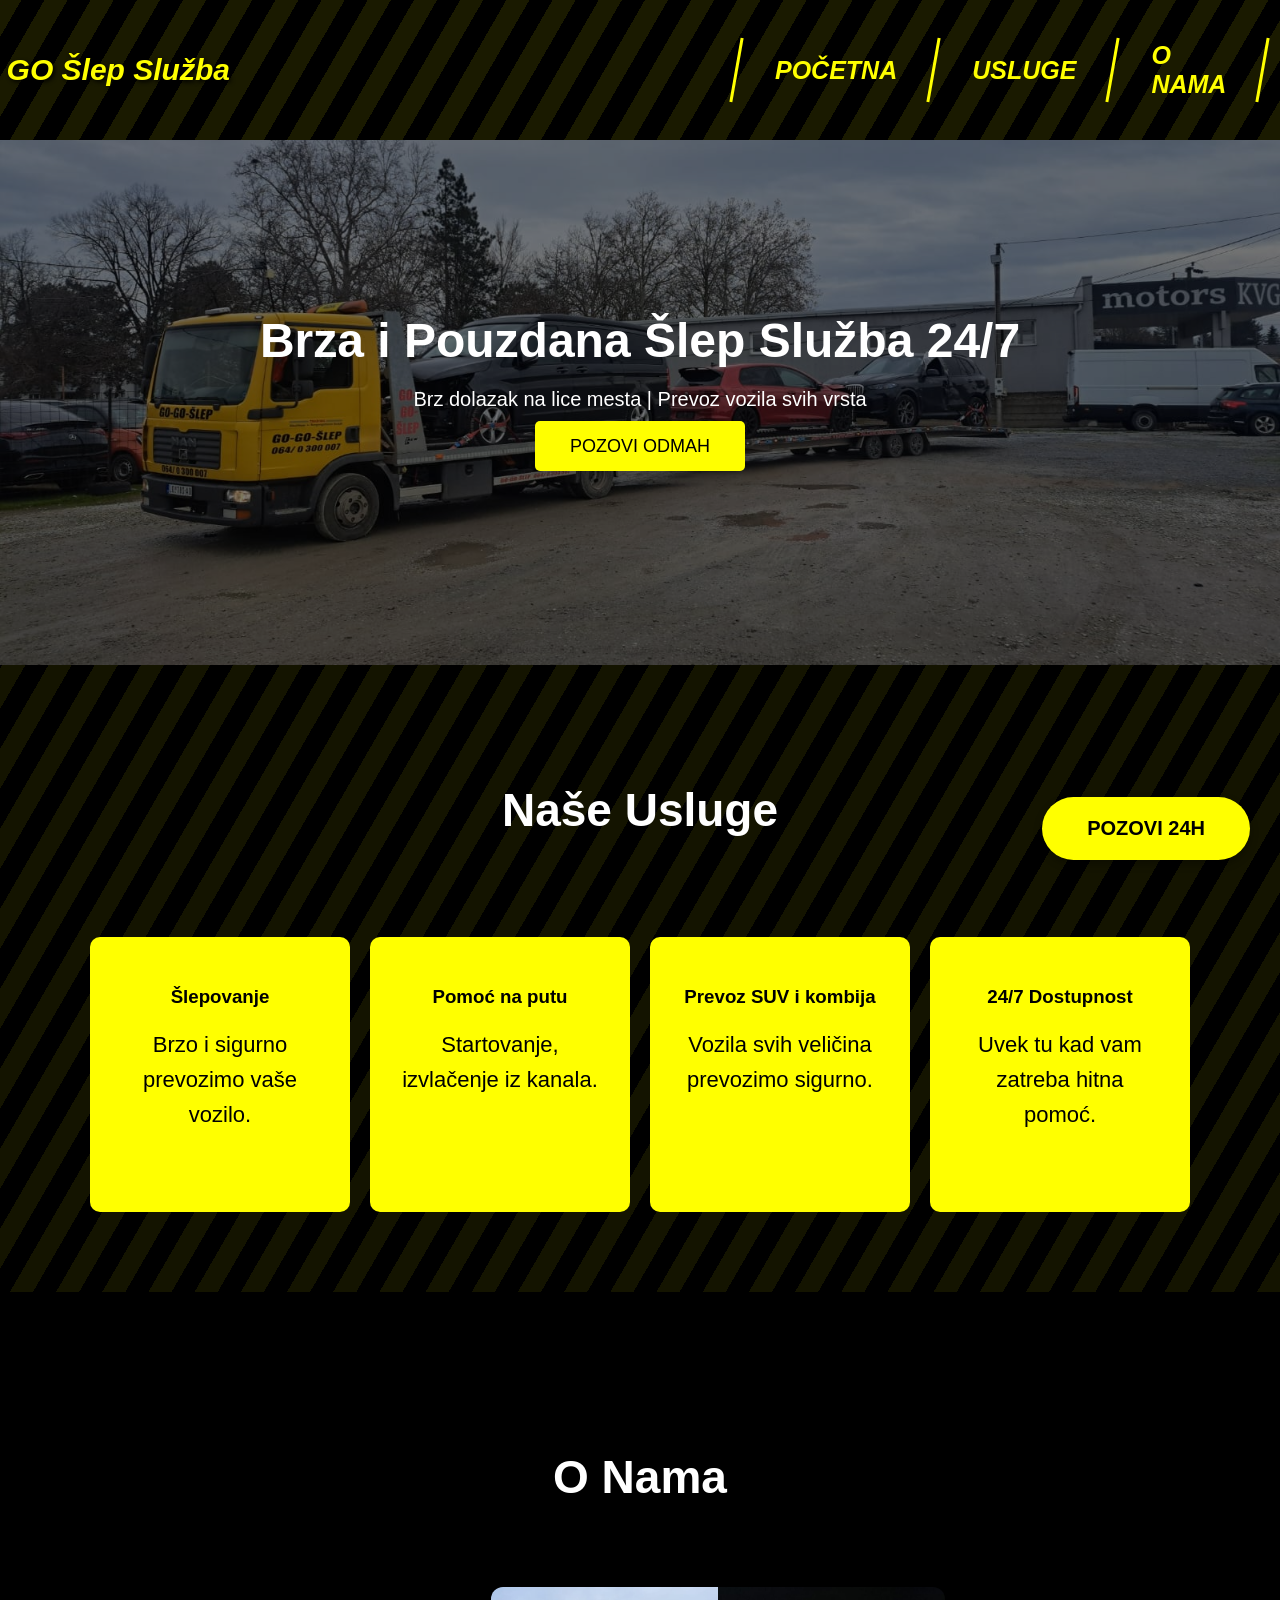
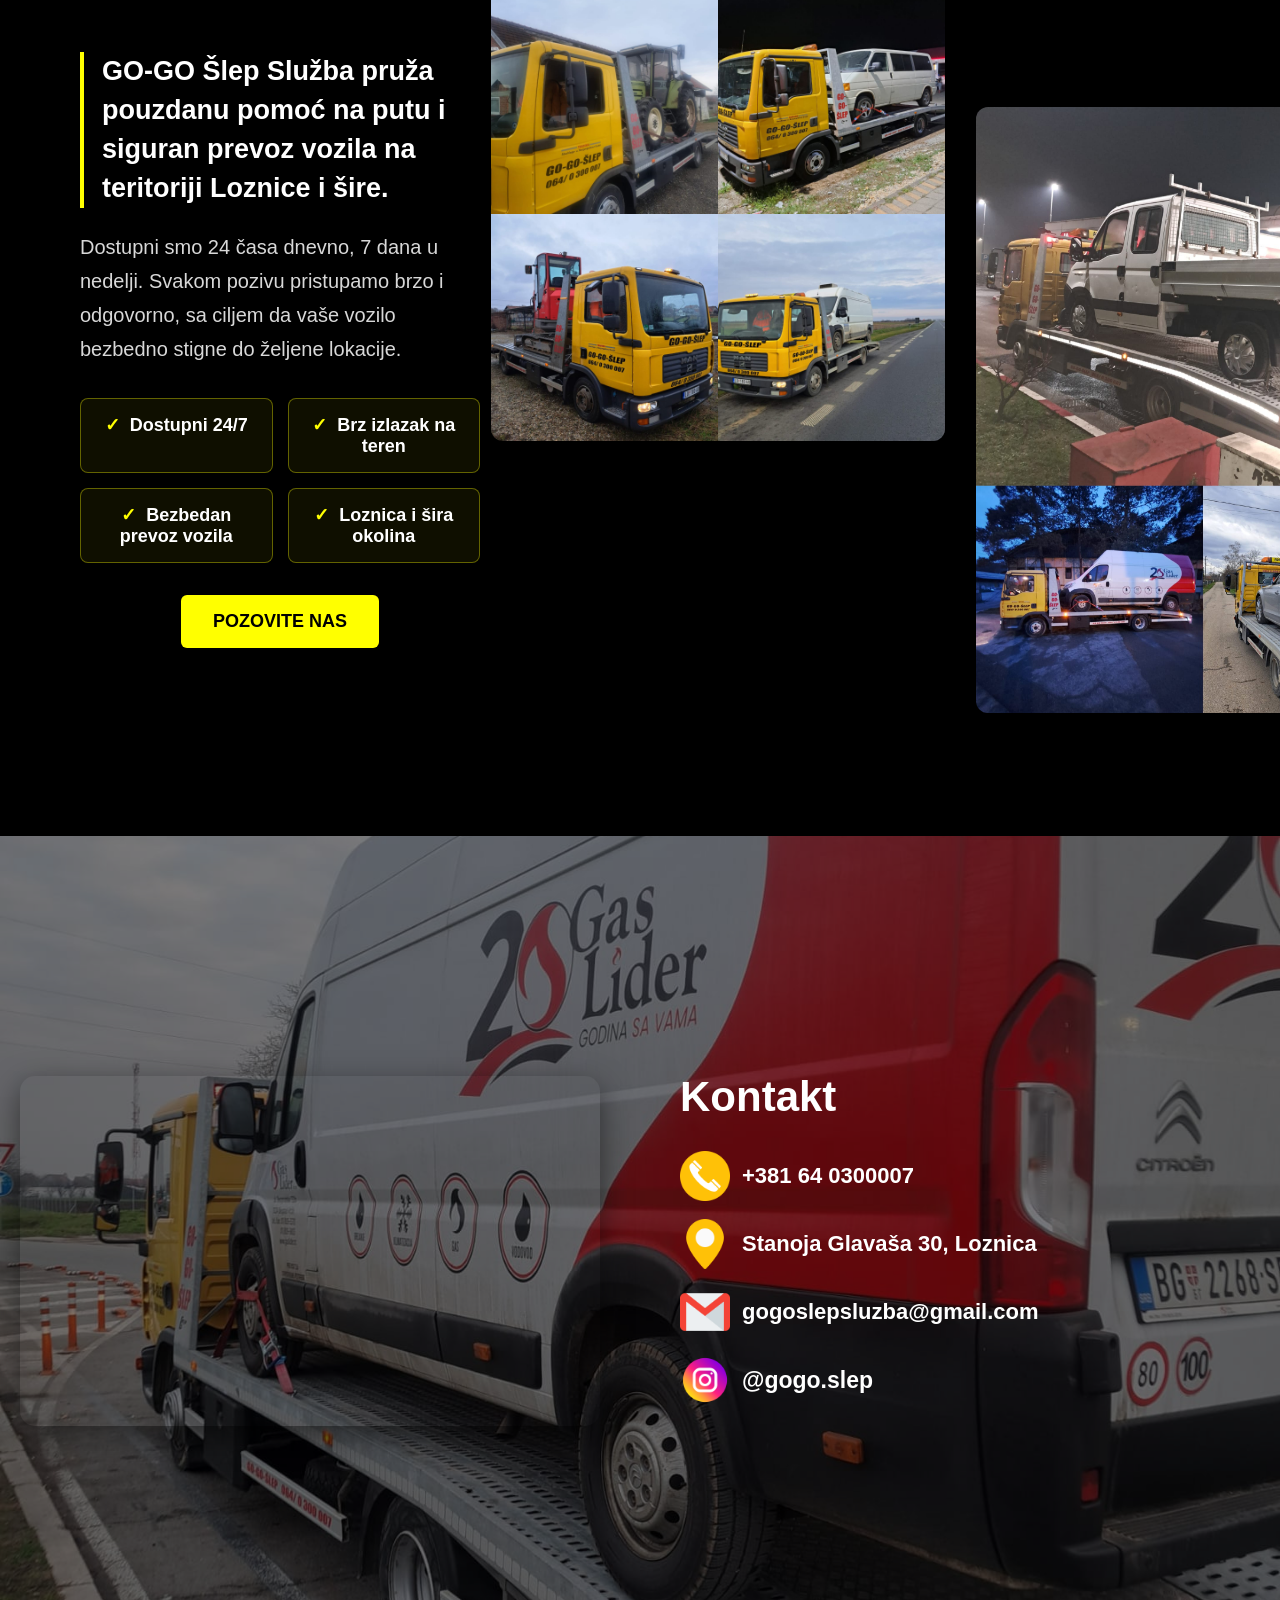
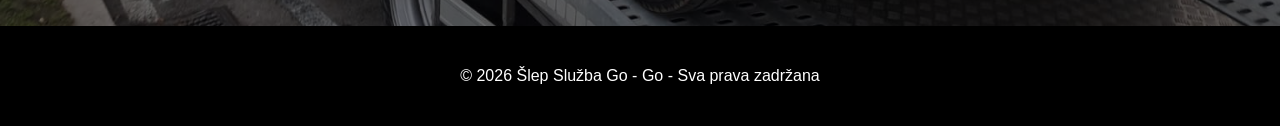
<file: index.html>
<!DOCTYPE html>
<html lang="sr">
<head>
	<!-- Google tag (gtag.js) -->
<script async src="https://www.googletagmanager.com/gtag/js?id=AW-18320968627"></script>
<script>
  window.dataLayer = window.dataLayer || [];
  function gtag(){dataLayer.push(arguments);}
  gtag('js', new Date());

  gtag('config', 'AW-18320968627');
</script>
<meta charset="UTF-8">
<meta name="viewport" content="width=device-width, initial-scale=1.0">
<title>GO - GO Šlep Služba </title>
<link rel="icon" type="image/png" href="favicon.png">
<link rel="stylesheet" href="style.css">
</head>
<body>

<!-- HEADER / GORNJA TRKA -->
<header>
    <div class="logo">
	<img src="glogo.png" alt="GO - GO ŠLEP" class="logo-img">
	GO - GO Šlep Služba
	</div>
	
	 <button class="menu-toggle" type="button" aria-label="Otvori meni">
    <span></span>
    <span></span>
    <span></span>
</button>
	 
    <nav>
        <a href="#pocetna">POČETNA</a>
        <a href="#usluge">USLUGE</a>
        <a href="#onama">O NAMA</a>
        <a href="#kontakt">KONTAKT</a>
    </nav>
</header>

<!-- STICKY CALL BUTTON -->
<a href="tel:+381640300007" class="call-now">POZOVI 24H</a>

<!-- HERO SEKCIJA -->
<section class="hero fade-in" id="pocetna">
    <div class="overlay"></div>
    <div class="hero-content">
        <h1>Brza i Pouzdana Šlep Služba 24/7</h1>
        <p>Brz dolazak na lice mesta | Prevoz vozila svih vrsta</p>
        <a class="hero-btn" href="tel:+381640300007">POZOVI ODMAH</a>
    </div>
</section>

<!-- USLUGE -->
<section class="section services-section fade-in" id="usluge">
    <h2>Naše Usluge</h2>
    <div class="services">
        <div class="service-box">
            <h3>Šlepovanje</h3>
            <p>Brzo i sigurno prevozimo vaše vozilo.</p>
        </div>
        <div class="service-box">
            <h3>Pomoć na putu</h3>
            <p>Startovanje, izvlačenje iz kanala.</p>
        </div>
        <div class="service-box">
            <h3>Prevoz SUV i kombija</h3>
            <p>Vozila svih veličina prevozimo sigurno.</p>
        </div>
        <div class="service-box">
            <h3>24/7 Dostupnost</h3>
            <p>Uvek tu kad vam zatreba hitna pomoć.</p>
        </div>
    </div>
</section>

 <!-- O NAMA -->
<section class="section about-section fade-in" id="onama">

    <h2>O Nama</h2>

    <div class="about-container">

        <div class="about-text">

            <p>
                <div class="about-text">
    <p class="about-intro">
        GO-GO Šlep Služba pruža pouzdanu pomoć na putu i siguran prevoz vozila
        na teritoriji Loznice i šire.
    </p>

    <p>
        Dostupni smo 24 časa dnevno, 7 dana u nedelji. Svakom pozivu pristupamo
        brzo i odgovorno, sa ciljem da vaše vozilo bezbedno stigne do željene lokacije.
    </p>

    <div class="about-features">
        <div class="about-feature">Dostupni 24/7</div>
        <div class="about-feature">Brz izlazak na teren</div>
        <div class="about-feature">Bezbedan prevoz vozila</div>
        <div class="about-feature">Loznica i šira okolina</div>
    </div>

    <a href="tel:+381640300007" class="about-btn">
        POZOVITE NAS
    </a>
</div>
            </p>

        </div>

        <div class="about-image">

            <img src="111.jpeg" alt="GO-GO Šlep">
			
			<img src="112.jpeg" class="second-image">

        </div>

    </div>

</section>

<!-- KONTAKT -->
<section class="section contact-section fade-in" id="kontakt">
    <div class="overlay"></div>

    <div class="contact-content">

        <div class="contact-map">
            <iframe src="https://www.google.com/maps/embed?pb=!1m18!1m12!1m3!1d597.9190409543584!2d19.23598413174331!3d44.53157190924944!2m3!1f0!2f0!3f0!3m2!1i1024!2i768!4f13.1!3m3!1m2!1s0x4759618440f53f85%3A0x4ee01725274940a3!2sStanoja%20Glava%C5%A1a%2030%2C%20Loznica!5e0!3m2!1sen!2srs!4v1783895526130!5m2!1sen!2srs"
                width="600"
                height="450"
                style="border:0;"
                allowfullscreen=""
                loading="lazy"
                referrerpolicy="strict-origin-when-cross-origin">
            </iframe>
        </div>

        <div class="contact-info">
            <h2>Kontakt</h2>
            <p class="contact-item">
    <img src="phone.png" alt="Telefon">
    +381 64 0300007
</p>

<p class="contact-item">
    <img src="location.png" alt="Lokacija">
    Stanoja Glavaša 30, Loznica
</p>

<p class="contact-item">
    <img src="email.png" alt="Email">
    gogoslepsluzba@gmail.com
</p>
			<p class="instagram">
    <img src="instagram.png" alt="Instagram">
    <a href="https://www.instagram.com/gogo.slep?igsh=bHV1Zm04MjZlYTUz" target="_blank">
        @gogo.slep
    </a>
</p>
        </div>

    </div>
</section>

<!-- FOOTER -->
<footer class="fade-in">
    <p>© 2026 Šlep Služba Go - Go - Sva prava zadržana</p>
</footer>
<script src="script.js"></script>
</body>
</html>
</file>
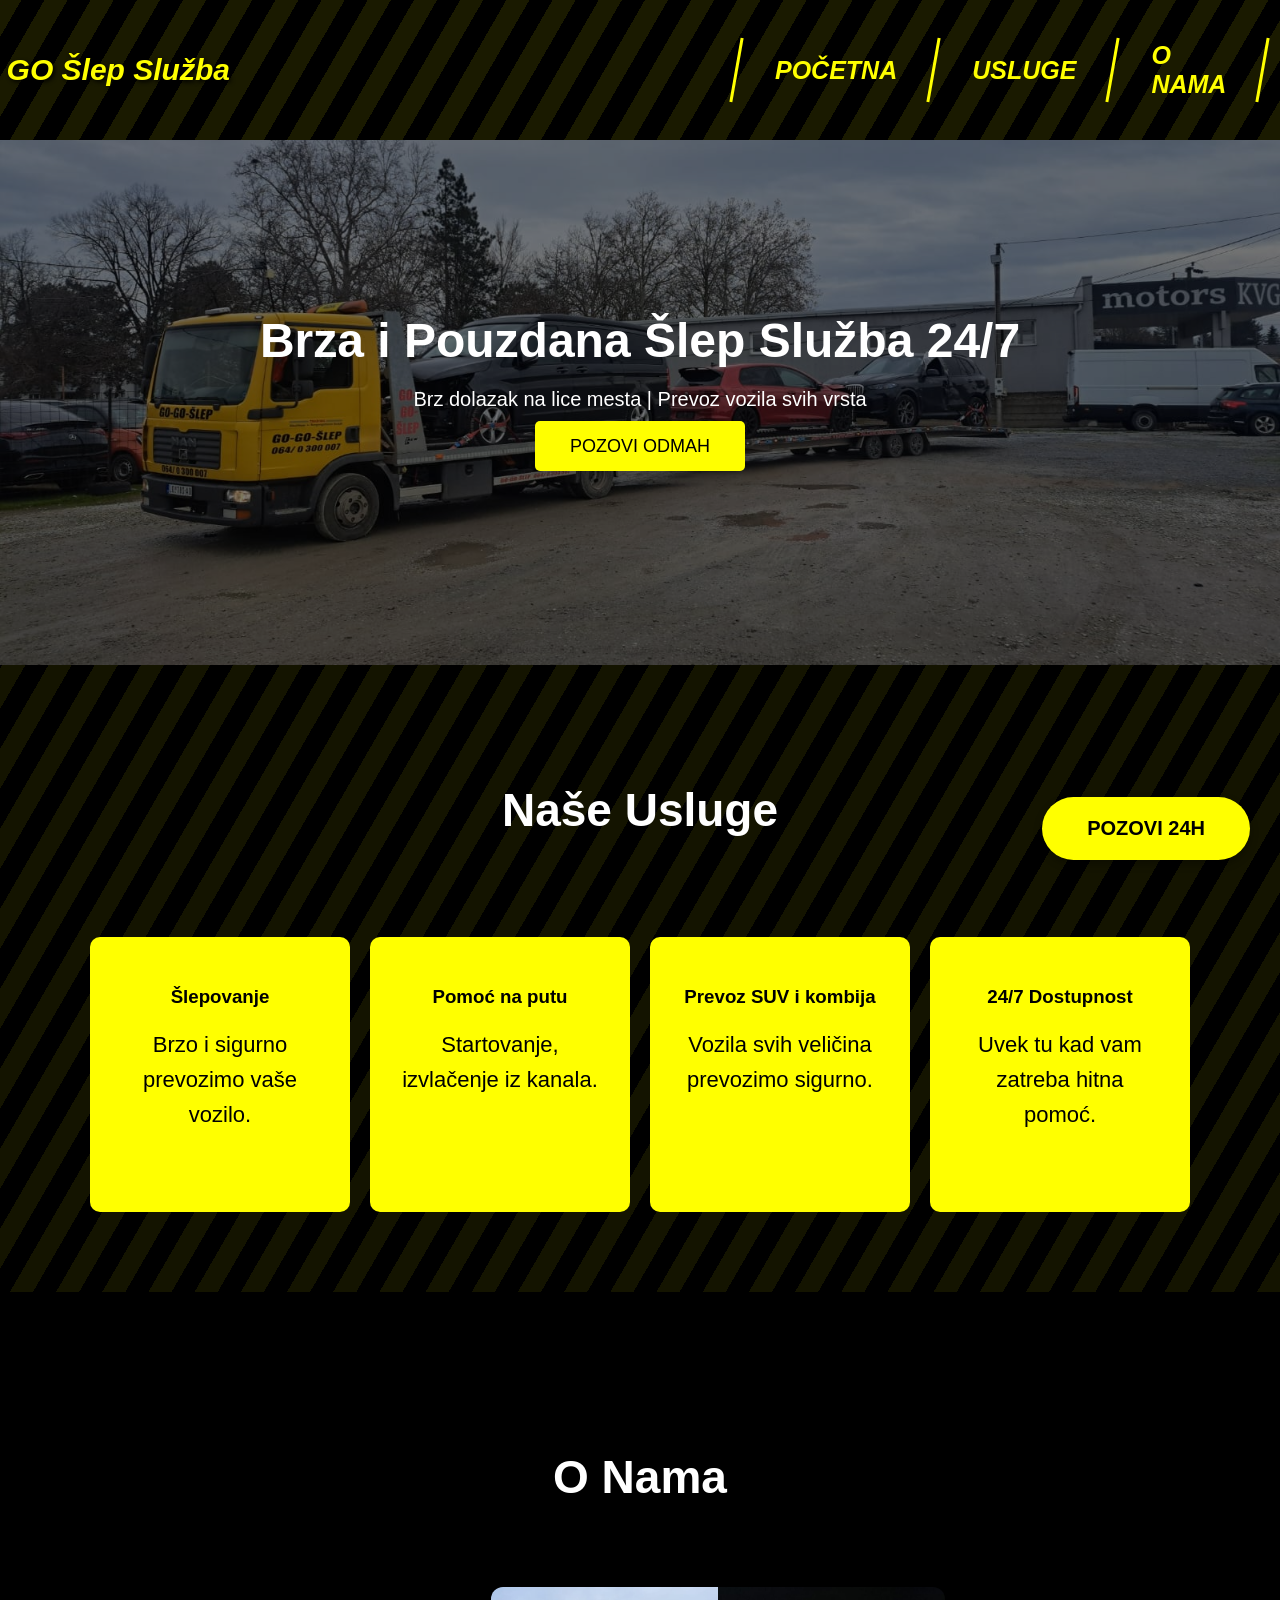
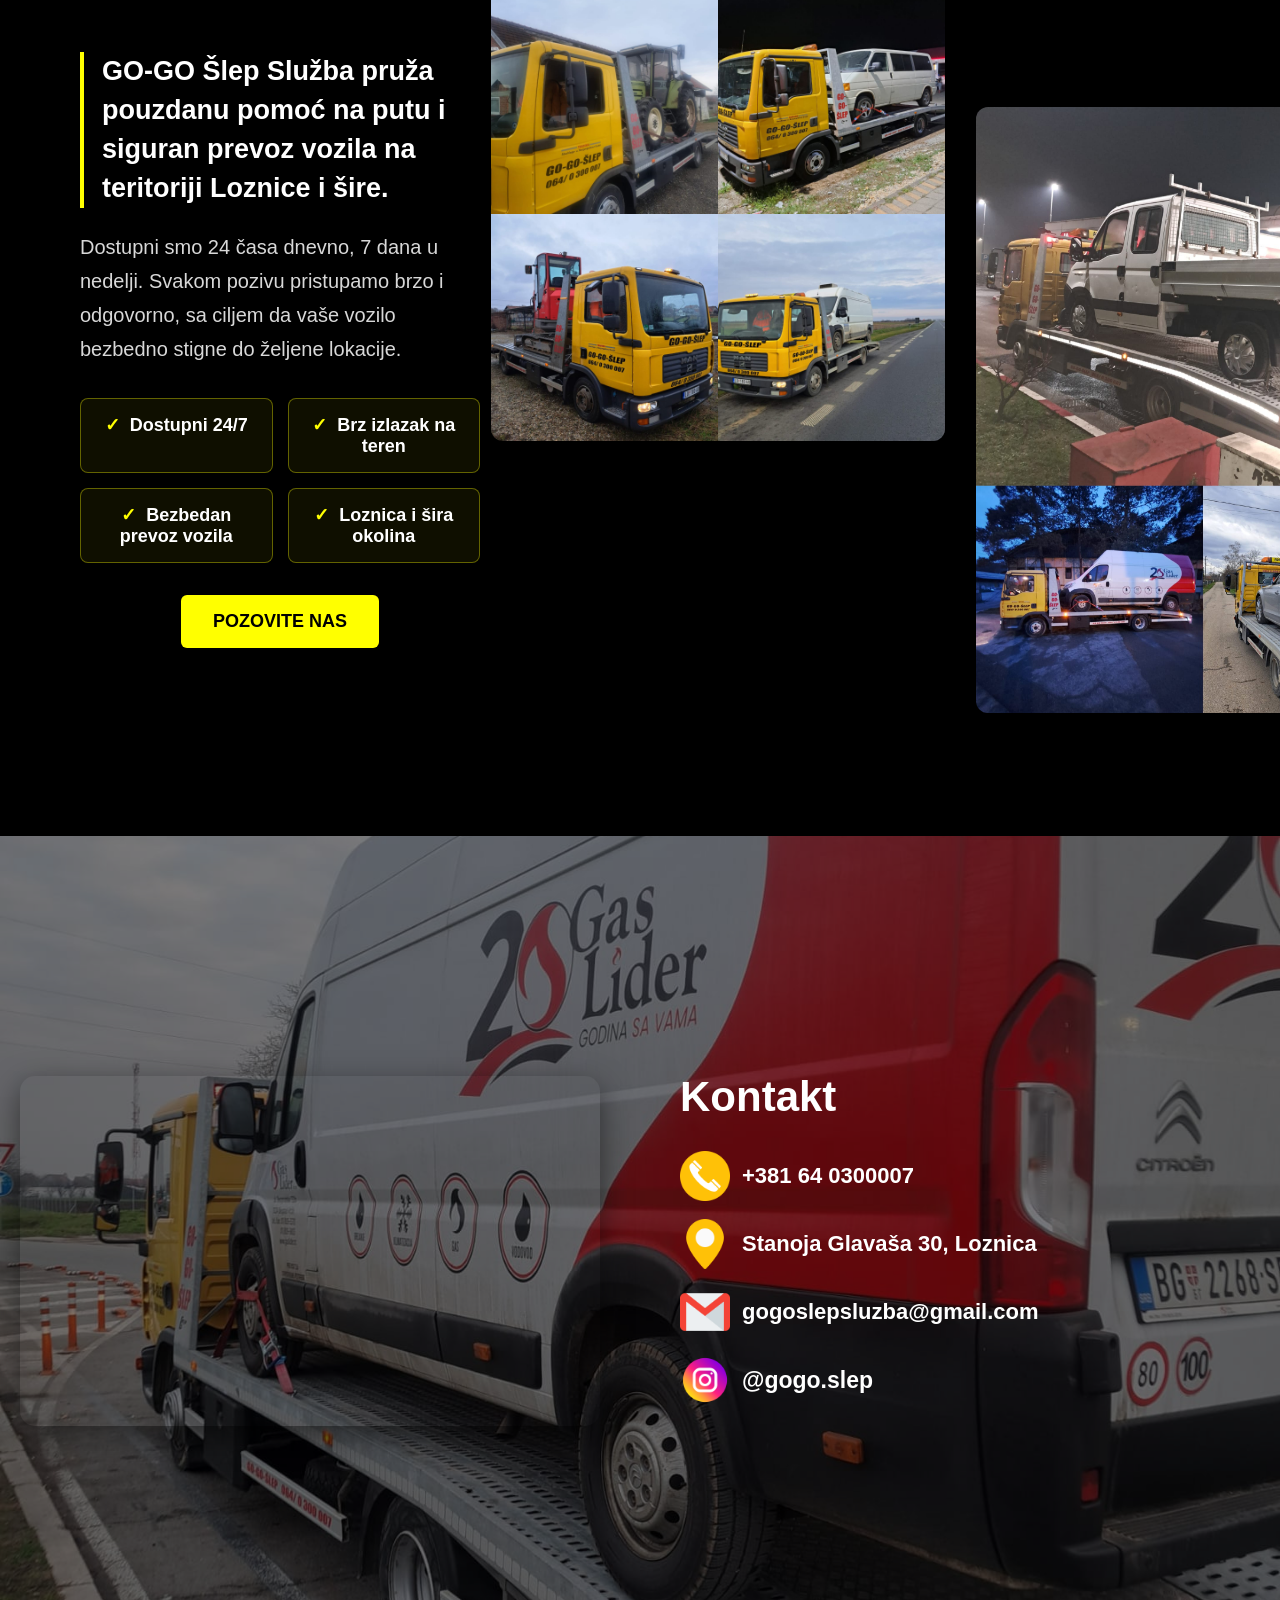
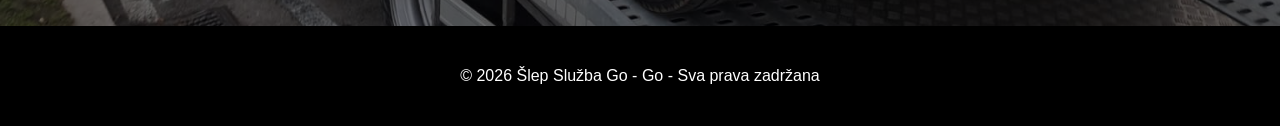
<file: pocetna.html>
<!DOCTYPE html>
<html lang="sr">
<head>
<meta charset="UTF-8">
<meta name="viewport" content="width=device-width, initial-scale=1.0">
<title>GO - GO Šlep Služba </title>
<link rel="icon" type="image/png" href="favicon.png">
<link rel="stylesheet" href="style.css">
</head>
<body>

<!-- HEADER / GORNJA TRKA -->
<header>
    <div class="logo">
	<img src="glogo.png" alt="GO - GO ŠLEP" class="logo-img">
	GO - GO Šlep Služba
	</div>
	
	 <button class="menu-toggle" type="button" aria-label="Otvori meni">
    <span></span>
    <span></span>
    <span></span>
</button>
	 
    <nav>
        <a href="#pocetna">POČETNA</a>
        <a href="#usluge">USLUGE</a>
        <a href="#onama">O NAMA</a>
        <a href="#kontakt">KONTAKT</a>
    </nav>
</header>

<!-- STICKY CALL BUTTON -->
<a href="tel:+381640300007" class="call-now">POZOVI 24H</a>

<!-- HERO SEKCIJA -->
<section class="hero fade-in" id="pocetna">
    <div class="overlay"></div>
    <div class="hero-content">
        <h1>Brza i Pouzdana Šlep Služba 24/7</h1>
        <p>Brz dolazak na lice mesta | Prevoz vozila svih vrsta</p>
        <a class="hero-btn" href="tel:+381640300007">POZOVI ODMAH</a>
    </div>
</section>

<!-- USLUGE -->
<section class="section services-section fade-in" id="usluge">
    <h2>Naše Usluge</h2>
    <div class="services">
        <div class="service-box">
            <h3>Šlepovanje</h3>
            <p>Brzo i sigurno prevozimo vaše vozilo.</p>
        </div>
        <div class="service-box">
            <h3>Pomoć na putu</h3>
            <p>Startovanje, izvlačenje iz kanala.</p>
        </div>
        <div class="service-box">
            <h3>Prevoz SUV i kombija</h3>
            <p>Vozila svih veličina prevozimo sigurno.</p>
        </div>
        <div class="service-box">
            <h3>24/7 Dostupnost</h3>
            <p>Uvek tu kad vam zatreba hitna pomoć.</p>
        </div>
    </div>
</section>

 <!-- O NAMA -->
<section class="section about-section fade-in" id="onama">

    <h2>O Nama</h2>

    <div class="about-container">

        <div class="about-text">

            <p>
                <div class="about-text">
    <p class="about-intro">
        GO-GO Šlep Služba pruža pouzdanu pomoć na putu i siguran prevoz vozila
        na teritoriji Loznice i šire.
    </p>

    <p>
        Dostupni smo 24 časa dnevno, 7 dana u nedelji. Svakom pozivu pristupamo
        brzo i odgovorno, sa ciljem da vaše vozilo bezbedno stigne do željene lokacije.
    </p>

    <div class="about-features">
        <div class="about-feature">Dostupni 24/7</div>
        <div class="about-feature">Brz izlazak na teren</div>
        <div class="about-feature">Bezbedan prevoz vozila</div>
        <div class="about-feature">Loznica i šira okolina</div>
    </div>

    <a href="tel:+381640300007" class="about-btn">
        POZOVITE NAS
    </a>
</div>
            </p>

        </div>

        <div class="about-image">

            <img src="111.jpeg" alt="GO-GO Šlep">
			
			<img src="112.jpeg" class="second-image">

        </div>

    </div>

</section>

<!-- KONTAKT -->
<section class="section contact-section fade-in" id="kontakt">
    <div class="overlay"></div>

    <div class="contact-content">

        <div class="contact-map">
            <iframe src="https://www.google.com/maps/embed?pb=!1m18!1m12!1m3!1d597.9190409543584!2d19.23598413174331!3d44.53157190924944!2m3!1f0!2f0!3f0!3m2!1i1024!2i768!4f13.1!3m3!1m2!1s0x4759618440f53f85%3A0x4ee01725274940a3!2sStanoja%20Glava%C5%A1a%2030%2C%20Loznica!5e0!3m2!1sen!2srs!4v1783895526130!5m2!1sen!2srs"
                width="600"
                height="450"
                style="border:0;"
                allowfullscreen=""
                loading="lazy"
                referrerpolicy="strict-origin-when-cross-origin">
            </iframe>
        </div>

        <div class="contact-info">
            <h2>Kontakt</h2>
            <p class="contact-item">
    <img src="phone.png" alt="Telefon">
    +381 64 0300007
</p>

<p class="contact-item">
    <img src="location.png" alt="Lokacija">
    Stanoja Glavaša 30, Loznica
</p>

<p class="contact-item">
    <img src="email.png" alt="Email">
    gogoslepsluzba@gmail.com
</p>
			<p class="instagram">
    <img src="instagram.png" alt="Instagram">
    <a href="https://www.instagram.com/gogo.slep?igsh=bHV1Zm04MjZlYTUz" target="_blank">
        @gogo.slep
    </a>
</p>
        </div>

    </div>
</section>

<!-- FOOTER -->
<footer class="fade-in">
    <p>© 2026 Šlep Služba Go - Go - Sva prava zadržana</p>
</footer>
<script src="script.js"></script>
</body>
</html>
</file>
<file: style.css>
/* OSNOVNI RESET */

*,
*::before,
*::after {
    box-sizing: border-box;
}
body, html {
    margin: 0;
    padding: 0;
    font-family: Arial, Helvetica, sans-serif;
    background: black;
}



/* HEADER / GORNJA TRKA */
header {
    position: fixed;
    top: 0;
    width: 100%;
    background:black;
    color: yellow;
    padding: 35px 30px;
    display: flex;
    justify-content: center;
    align-items: center;
	gap: 500px;
    z-index: 1000;
	transition: all 0.4s ease; /* animacija smanjenja */
	
	background-image: repeating-linear-gradient(
        -60deg,                   /* ugao nagiba pravougaonika */
        rgba(255, 255, 0, 0.1),  /* boja pravougaonika (žuta, blago providno) */
        rgba(255, 255, 0, 0.1) 20px,  /* širina pravougaonika */
        transparent 20px,
        transparent 40px          /* razmak između pravougaonika */
    );
    background-size: auto 100%;
}

header .separator {
    width: 2px;        /* debljina linije */
    height: 40px;      /* visina linije */
    background: gray;  /* boja linije */
    margin: 0 20px;    /* razmak između loga i menija */
}

header .logo img.logo-img {
    height: 70px;          /* srazmerno veličini fonta teksta */
    margin-right: 10px;    /* prostor između logoa i teksta */
    vertical-align: middle; /* tekst i slika u istoj liniji */
}
header .logo {
    font-size: 30px;                  /* veličina teksta */
    font-weight: bold;                 /* bold */
    font-style: italic;                /* nakrivljena slova */
    color: yellow;                     /* boja */
    text-shadow: 2px 2px 4px black;   /* senka */
    font-family: "Verdana", sans-serif;
    display: flex;                     /* ključ: koristi flex da tekst ostane u redu */
    align-items: center;               /* vertikalno centrirano sa slikom */
    gap: 10px;                         /* prostor između logo slike i teksta */
    white-space: nowrap;               /* ključ: ne dozvoljava prelamanje linije */
    transition: transform 0.3s ease, color 0.3s ease, text-shadow 0.3s ease;
	transition: all 0.4s ease; /* animacija smanjenja */
}
header .logo img {
    width: 75px; /* početna veličina */
    transition: all 0.4s ease;
}

/* Smanjeno stanje headera kada se skroluje */
header.shrink {
    padding: 0px 5px; /* manja visina */
}

header.shrink .logo {
    font-size: 20px;    /* manja veličina teksta */
}

header.shrink .logo img {
    width: 75px;        /* manja veličina logoa */
}
header .logo:hover {
    transform: translateY(-5px);   /* podiže tekst blago gore */
    color: orange;                 /* menja boju */
    text-shadow: 3px 3px 5px black; /* jača senka */
}

header nav {
    display: flex;               /* linkovi u jednom redu */
    gap: 10px;                   /* razmak između linkova */
    align-items: center;          /* vertikalno centrirano sa logoom */
}


header nav a {
    color: yellow;
    text-decoration: none;
    margin-left: 25px;
    font-weight: bold;
	font-size: 25px;
	font-style:italic;
	transition: color 0.3s ease, transform 0.3s ease, text-shadow 0.3s ease;
	position: relative;
	padding: 0 20px;
}

header nav a::before {
    content: " ";
    position: absolute;
    left: -20px;                 /* na početku linka */
    top: 50%;                /* vertikalno centrirano */
    transform: translateY(-50%) rotate(10deg); 
    width: 2.5px;              /* debljina linije */
    height: 65px;            /* visina linije */
    background: yellow;      /* boja linije */
}




header nav a:hover {
    color: orange;                        /* boja na hover */
    transform: translateY(-3px);          /* blago podignut tekst */
    text-shadow: 2px 2px 4px black;       /* senka poput loga */
}
header nav a::after {
    content: "";                      /* prazno za liniju */
    position: absolute;
    left: 0;
    bottom: -4px;                     /* razmak od teksta */
    width: 0;                          /* širina počinje od 0 */
    height: 2px;                       /* debljina linije */
    background: orange;                /* boja linije */
    transition: width 0.3s ease;      /* animacija širenja */
}

/* Hover efekat */
header nav a:hover::after {
    width: 100%;                      /* linija se širi do kraja teksta */
}


.fade-in {
    opacity: 0;                  /* početno nevidljivo */
    transform: translateY(20px); /* malo pomereno dole */
    transition: opacity 0.8s ease, transform 0.8s ease; /* glatka animacija */
}

.fade-in.show {
    opacity: 1;                  /* postaje vidljivo */
    transform: translateY(0);    /* vraća se na svoje mesto */
}



/* HERO SEKCIJA */
.hero {
    position: relative;
    height: 600px;
    background: url("2.jpeg") center center/cover no-repeat;
    display: flex;
    justify-content: center;
    align-items: center;
    text-align: center;
    margin-top: 65px; /* prostor za fixed header */
}

.hero .overlay {
    position: absolute;
    top: 0;
    left: 0;
    width: 100%;
    height: 100%;
    background: rgba(0,0,0,0.5);
}

.hero-content {
    position: relative;
    color: white;
    z-index: 2;
}

.hero-content h1 {
    font-size: 48px;
    margin-bottom: 15px;
}

.hero-content p {
    font-size: 20px;
    margin-bottom: 25px;
}

.hero-btn {
    padding: 15px 35px;
    background: yellow;
    color: black;
    text-decoration: none;
    font-size: 18px;
    border-radius: 5px;
}

/* STICKY POZIV DUGME */
.call-now {
    position: fixed;
    bottom: 40px;
    right: 30px;
	font-size: 20px;
    background: yellow;
    color: black;
    padding: 20px 45px;
    text-decoration: none;
    font-weight: bold;
    border-radius: 50px;
    z-index: 1000;
    box-shadow: 0 4px 8px rgba(0,0,0,0.3);
	transition: transform 0.3s ease, background 0.3s ease, box-shadow 0.3s ease;
}
.call-now:hover {
    background: orange;           /* svetlija boja pozadine */
    transform: translateY(-3px);    /* blago podizanje */
    box-shadow: 0 6px 12px rgba(0,0,0,0.4); /* jača senka */
}

/* SEKCIJE */
.section {
    padding: 80px 20px;
    text-align: center;
    background: gray;
}
.contact-section {
    padding: 200px 20px;
	background: url("3.jpeg") center center/cover no-repeat;
}
.contact-section .overlay {
    position: absolute;
    top: 0;
    left: 0;
    width: 100%;
    height: 100%;
    background: rgba(0,0,0,0.5);
}

.contact-content {
    position: relative;
    z-index: 2;
    color: white;
}

.services-section {
    background: black;

    background-image: repeating-linear-gradient(
        -60deg,
        rgba(255, 255, 0, 0.08),
        rgba(255, 255, 0, 0.08) 20px,
        transparent 20px,
        transparent 40px
    );

    background-size: auto 100%;
}
.services-section h2 {
    font-size: 46px;
    color: white;
    margin-bottom: 100px;
}

.services-section p {
    font-size: 22px;
    color: black;
    max-width: 900px;
    margin: 0 auto 50px;
    line-height: 1.6;
}
/* USLUGE */
.services {
    display: flex;
    flex-wrap: wrap;
    justify-content: center;
    gap: 20px;
    margin-top: 40px;
}

.service-box {
    background: yellow;
    padding: 30px;
    width: 260px;
    border-radius: 10px;
    transition: transform 0.3s, box-shadow 0.3s;
}

.service-box:hover {
    transform: translateY(-5px);
    box-shadow: 0 10px 20px rgba(0,0,0,0.2);
}

/* KONTAKT */
.contact-section p {
    margin: 8px 0;
}

.contact-map {
    width: 100%;
    max-width: 700px;
    margin: 40px auto 0;
    border-radius: 15px;
    overflow: hidden;
    box-shadow: 0 10px 30px rgba(0, 0, 0, 0.5);
}

.contact-map iframe {
    display: block;
    width: 100%;
    height: 350px;
}

.contact-content{
    position: relative;
    z-index: 2;

    display: flex;
    justify-content: center;
    align-items: center;
    gap: 80px;

    max-width: 1400px;
    margin: auto;
}

.contact-map{
    flex: 1;
    max-width: 700px;
}

.contact-info{
    flex: 1;
    color: white;
    text-align: left;
}

.contact-info h2{
    font-size: 42px;
    margin-bottom: 30px;
}

.contact-info p{
    font-size: 22px;
    margin: 18px 0;
}

.instagram{
    display: flex;
    align-items: center;
    gap: 12px;
    margin-top: 20px;
}

.instagram img{
    width: 50px;
    height: 50px;
	transition: transform 0.3s ease;
}

.instagram a{
    color: white;
    text-decoration: none;
    font-size: 23px;
    font-weight: bold;
    transition: color 0.3s ease;
}

.instagram:hover img {
    transform: translateY(-3px) scale(1.1);
}

.instagram:hover a {
    color: yellow;
    transform: translateY(-3px);
}

.contact-item{
    display: flex;
    align-items: center;
    gap: 12px;
    margin: 18px 0;
    color: white;
    font-size: 22px;
    font-weight: bold;
    transition: transform 0.3s ease, text-shadow 0.3s ease;
}

.contact-item img{
    width: 50px;
    height: 50px;
    transition: transform 0.3s ease;
}

.contact-item:hover{
    transform: translateY(-3px);
    text-shadow: 2px 2px 4px black;
}

.contact-item:hover img{
    transform: scale(1.1);
}

/* O NAMA */

.about-section{
    background: black;
    padding: 120px 80px;
}

.about-section h2{
    color: white;
    font-size: 46px;
    text-align: center;
    margin-bottom: 80px;
}

.about-container{
    display: flex;
    align-items: center;
    justify-content: space-between;
    gap: 80px;

    max-width: 1400px;
    margin: auto;
}

.about-text{
    flex: 1;
}

.about-text p{
    color: white;
    font-size: 24px;
    line-height: 1.8;
    text-align: left;
}

.about-image{
    flex: 1;
    display: flex;
    justify-content: center;
}


.about-image img{
    width: 100%;
    max-width: 460px;
    border-radius: 15px;

    transition: transform 0.4s ease,
                box-shadow 0.4s ease,
                border-color 0.4s ease;

    border: 3px solid transparent;
}
.about-image img:hover{
    transform: translateY(-6px) scale(1.03);

    border-color: yellow;

    box-shadow: 0 15px 35px rgba(255,255,0,0.25);
}

.about-image{
    flex: 1;
    display: flex;
    align-items: flex-start;
    justify-content: center;
    gap: 25px;
}

.main-image{
    width: 60%;
    border-radius: 15px;
    border: 3px solid yellow;
}

.second-image{
    width: 40%;
    border-radius: 15px;
    border: 3px solid yellow;

    margin-top: 120px; /* spušta drugu sliku */
}

.about-text {
    flex: 1;
    margin-right: 80px;
}

.about-text p {
    color: #d8d8d8;
    font-size: 20px;
    line-height: 1.7;
    margin: 0 0 22px;
}

.about-text .about-intro {
    color: white;
    font-size: 27px;
    font-weight: bold;
    line-height: 1.45;
    border-left: 4px solid yellow;
    padding-left: 18px;
}

.about-features {
    display: grid;
    grid-template-columns: repeat(2, minmax(0, 1fr));
    gap: 15px;
    margin: 32px 0;
}

.about-feature {
    color: white;
    font-size: 18px;
    font-weight: bold;
    padding: 15px 18px;
    border: 1px solid rgba(255, 255, 0, 0.35);
    background: rgba(255, 255, 0, 0.06);
    border-radius: 8px;
    transition: transform 0.3s ease,
                background 0.3s ease,
                border-color 0.3s ease;
}

.about-feature::before {
    content: "✓";
    color: yellow;
    margin-right: 10px;
}

.about-feature:hover {
    transform: translateY(-3px);
    background: rgba(255, 255, 0, 0.12);
    border-color: yellow;
}

.about-btn {
    display: inline-block;
    background: yellow;
    color: black;
    padding: 16px 32px;
    border-radius: 6px;
    text-decoration: none;
    font-size: 18px;
    font-weight: bold;
    transition: transform 0.3s ease,
                background 0.3s ease,
                box-shadow 0.3s ease;
}

.about-btn:hover {
    background: orange;
    transform: translateY(-3px);
    box-shadow: 0 10px 22px rgba(255, 165, 0, 0.25);
}

/* FOOTER */
footer {
    background: black;
    color: white;
    text-align: center;
    padding: 25px 10px;
}

/* HAMBURGER DUGME */
.menu-toggle {
    display: none;
    width: 42px;
    height: 42px;
    padding: 7px;
    background: transparent;
    border: 1px solid yellow;
    border-radius: 6px;
    cursor: pointer;
}

.menu-toggle span {
    display: block;
    width: 100%;
    height: 3px;
    margin: 5px 0;
    background: yellow;
    border-radius: 3px;
    transition: transform 0.3s ease,
                opacity 0.3s ease;
}

/* MOBILNA VERZIJA */
@media (max-width: 768px) {

    body,
    html {
        width: 100%;
        overflow-x: hidden;
    }

    /* HEADER */
    header {
        width: 100%;
        padding: 12px 15px;
        gap: 0;
        justify-content: center;
    }

    header .logo {
        font-size: 20px;
        gap: 6px;
        white-space: nowrap;
    }

    header .logo img.logo-img {
        width: 55px;
        height: 55px;
        margin-right: 5px;
    }

    /* Za sada sakrivamo desktop meni */
    header {
    justify-content: space-between;
}

/* Prikazuje hamburger dugme */
.menu-toggle {
    display: block;
    flex-shrink: 0;
}

/* Mobilni meni */
header nav {
    position: absolute;
    top: 100%;
    left: 0;

    width: 100%;
    padding: 20px;

    display: flex;
    flex-direction: column;
    align-items: center;
    gap: 0;

    background: rgba(0, 0, 0, 0.97);
    border-top: 1px solid rgba(255, 255, 0, 0.35);

    opacity: 0;
    visibility: hidden;
    transform: translateY(-15px);
    pointer-events: none;

    transition: opacity 0.3s ease,
                transform 0.3s ease,
                visibility 0.3s ease;
}

/* Otvoren mobilni meni */
header nav.open {
    opacity: 1;
    visibility: visible;
    transform: translateY(0);
    pointer-events: auto;
}

header nav a {
    width: 100%;
    margin: 0;
    padding: 16px 10px;

    font-size: 19px;
    text-align: center;
}

/* Uklanja kose separatore na telefonu */
header nav a::before {
    display: none;
}

.menu-toggle.active span:nth-child(1) {
    transform: translateY(8px) rotate(45deg);
}

.menu-toggle.active span:nth-child(2) {
    opacity: 0;
}

.menu-toggle.active span:nth-child(3) {
    transform: translateY(-8px) rotate(-45deg);
}

    /* Smanjeni header pri skrolovanju */
    header.shrink {
        padding: 7px 12px;
    }

    header.shrink .logo {
        font-size: 17px;
    }

    header.shrink .logo img {
        width: 45px;
        height: 45px;
    }

    /* HERO */
    .hero {
        height: 520px;
        margin-top: 79px;
        padding: 0 20px;
        background-position: center;
    }

    .hero-content {
        width: 100%;
        max-width: 360px;
    }

    .hero-content h1 {
        font-size: 32px;
        line-height: 1.15;
        margin-bottom: 18px;
    }

    .hero-content p {
        font-size: 17px;
        line-height: 1.4;
        margin-bottom: 25px;
    }

    .hero-btn {
        display: inline-block;
        padding: 14px 25px;
        font-size: 16px;
    }

    /* OPŠTE SEKCIJE */
    .section {
        padding: 70px 18px;
    }

    /* USLUGE */
    .services-section h2 {
        font-size: 36px;
        margin-bottom: 50px;
    }

    .services {
        flex-direction: column;
        align-items: center;
        gap: 22px;
        margin-top: 0;
    }

    .service-box {
        width: 100%;
        max-width: 340px;
        padding: 28px 20px;
    }

    .service-box h3 {
        font-size: 21px;
    }

    .services-section .service-box p {
        font-size: 17px;
        line-height: 1.5;
        margin-bottom: 0;
    }

    /* O NAMA */
    .about-section {
        padding: 70px 18px;
    }

    .about-section h2 {
        font-size: 36px;
        margin-bottom: 45px;
    }

    .about-container {
        flex-direction: column;
        gap: 45px;
    }

    .about-text {
        width: 100%;
        padding: 0;
        margin: 0;
        text-align: left;
    }

    .about-text p {
        font-size: 18px;
        line-height: 1.6;
    }
	.about-features {
    width: 100%;
    grid-template-columns: 1fr;
}

.about-feature {
    width: 100%;
    min-width: 0;
}

.about-text,
.about-container,
.about-image,
.contact-content,
.services {
    min-width: 0;
    max-width: 100%;
}

.about-text .about-intro {
    max-width: 100%;
    overflow-wrap: break-word;
}

    .about-image {
        width: 100%;
        flex-direction: column;
        align-items: center;
        gap: 20px;
    }

    .about-image .main-image,
    .about-image .second-image {
        width: 100%;
        max-width: 340px;
        height: auto;
        margin-top: 0;
    }

    /* KONTAKT */
    .contact-section {
        padding: 80px 18px;
    }

    .contact-content {
        width: 100%;
        flex-direction: column;
        gap: 45px;
    }

    .contact-map {
        width: 100%;
        max-width: 100%;
        margin: 0;
    }

    .contact-map iframe {
        width: 100%;
        height: 300px;
    }

    .contact-info {
        width: 100%;
        text-align: left;
    }

    .contact-info h2 {
        font-size: 36px;
        text-align: center;
    }

    .contact-item,
    .instagram {
        font-size: 17px;
        gap: 10px;
    }

    .contact-item img,
    .instagram img {
        width: 32px;
        height: 32px;
        flex-shrink: 0;
    }

    .instagram a {
        font-size: 22px;
        overflow-wrap: anywhere;
    }

    /* STICKY POZIV */
.call-now {
    padding: 12px 18px;
    font-size: 14px;
    right: 10px;
    bottom: 10px;
}



    /* FOOTER */
    footer {
        padding: 22px 15px;
        font-size: 14px;
    }
}
</file>
